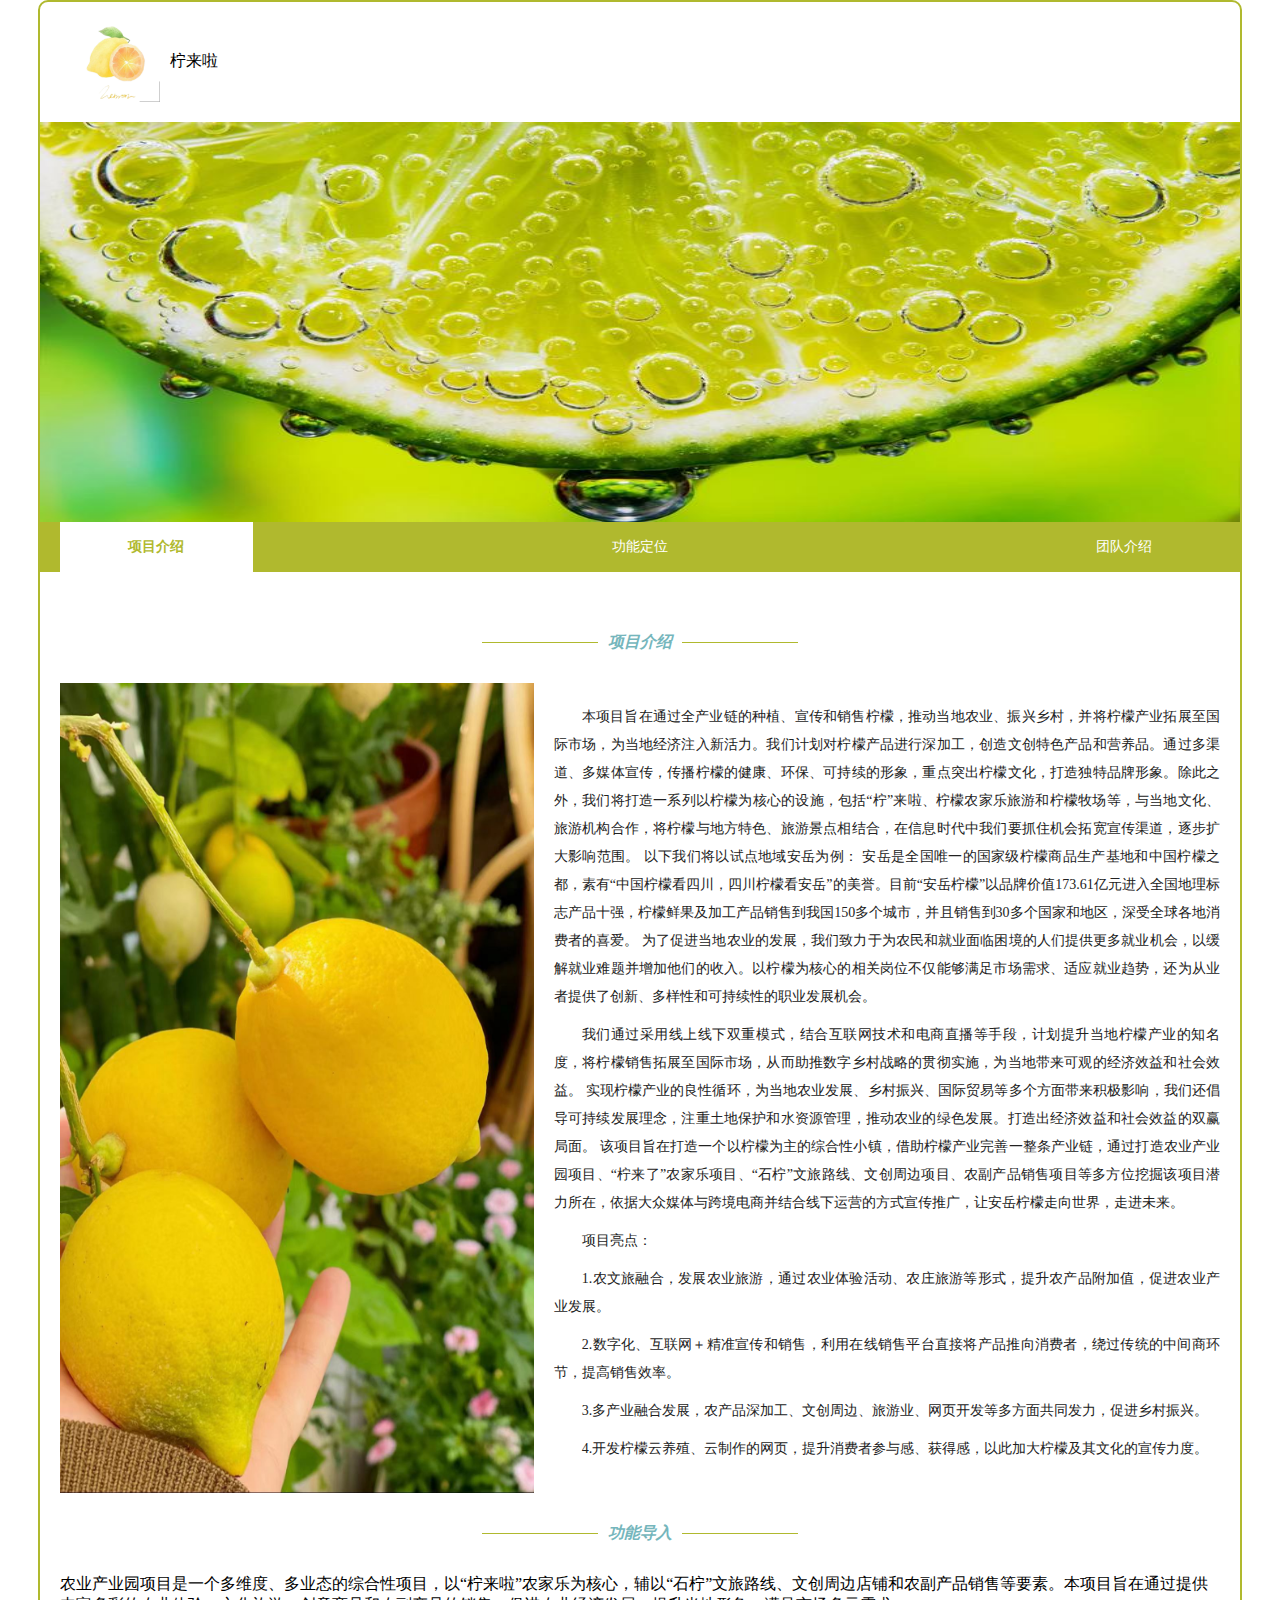
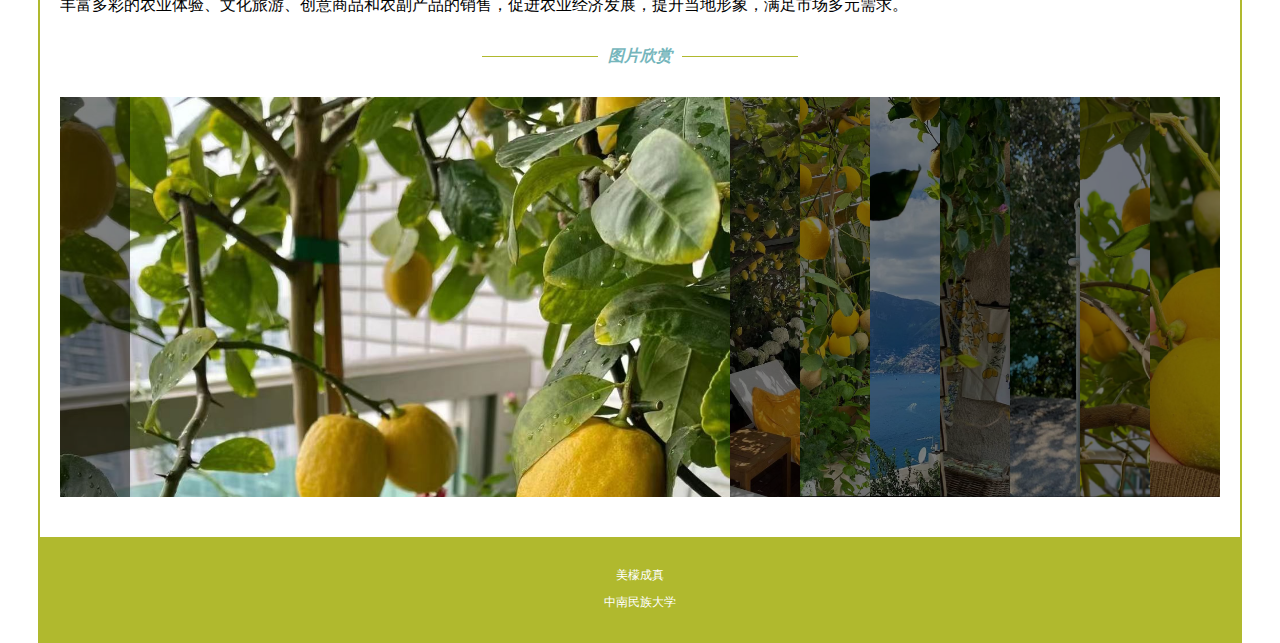
<file: index.html>
<!DOCTYPE html>
<html lang="en">

<head>
    <meta charset="UTF-8">
    <meta http-equiv="X-UA-Compatible" content="IE=edge">
    <meta name="viewport" content="width=device-width, initial-scale=1.0">
    <link rel="stylesheet" href="style.css">
    <script src="http://www.jq22.com/jquery/jquery-1.10.2.js"></script>
    <title>美檬成真</title>
</head>

<body class="aboutBody">
    <main>
        <div class="search-wrapper">
            <div class="logoBox">
                <img src="image\logo.png" alt="">
                <p class="logo"> 柠来啦</p>
            </div>
    
        </div>
        <div class="swipper">
            <ul class="imgList">
                <li class="imgList-item active"><img src="image\lemon9.jpg" alt=""></li>
            </ul>
        </div>
        <nav>
            <ul class="navMenu">
                
                <li class="current">
                    <a href="index.html">项目介绍</a>
                </li>
                <li>
                    <a href="3.html">功能定位</a>
                </li>
                <li>
                    <a href="4.html">团队介绍</a>
                </li>
            </ul>
        </nav>
        <div class="content">
            
            <div class="aboutBox">
                <div class="titleStyle">
                    <div class="titleBox">
                        <p class="line"></p>
                        <p>项目介绍</p>
                        <p class="line"></p>
                    </div>
                </div>
                <div class="flexLR flexLR3_7">
                    <div>
                        <img src="image\10.jpg" alt="">
                    </div>
                    <div>
                        <p>
                            本项目旨在通过全产业链的种植、宣传和销售柠檬，推动当地农业、振兴乡村，并将柠檬产业拓展至国际市场，为当地经济注入新活力。我们计划对柠檬产品进行深加工，创造文创特色产品和营养品。通过多渠道、多媒体宣传，传播柠檬的健康、环保、可持续的形象，重点突出柠檬文化，打造独特品牌形象。除此之外，我们将打造一系列以柠檬为核心的设施，包括“柠”来啦、柠檬农家乐旅游和柠檬牧场等，与当地文化、旅游机构合作，将柠檬与地方特色、旅游景点相结合，在信息时代中我们要抓住机会拓宽宣传渠道，逐步扩大影响范围。
以下我们将以试点地域安岳为例：
安岳是全国唯一的国家级柠檬商品生产基地和中国柠檬之都，素有“中国柠檬看四川，四川柠檬看安岳”的美誉。目前“安岳柠檬”以品牌价值173.61亿元进入全国地理标志产品十强，柠檬鲜果及加工产品销售到我国150多个城市，并且销售到30多个国家和地区，深受全球各地消费者的喜爱。
为了促进当地农业的发展，我们致力于为农民和就业面临困境的人们提供更多就业机会，以缓解就业难题并增加他们的收入。以柠檬为核心的相关岗位不仅能够满足市场需求、适应就业趋势，还为从业者提供了创新、多样性和可持续性的职业发展机会。


                        </p>
                        <p>
                            我们通过采用线上线下双重模式，结合互联网技术和电商直播等手段，计划提升当地柠檬产业的知名度，将柠檬销售拓展至国际市场，从而助推数字乡村战略的贯彻实施，为当地带来可观的经济效益和社会效益。
实现柠檬产业的良性循环，为当地农业发展、乡村振兴、国际贸易等多个方面带来积极影响，我们还倡导可持续发展理念，注重土地保护和水资源管理，推动农业的绿色发展。打造出经济效益和社会效益的双赢局面。
该项目旨在打造一个以柠檬为主的综合性小镇，借助柠檬产业完善一整条产业链，通过打造农业产业园项目、“柠来了”农家乐项目、“石柠”文旅路线、文创周边项目、农副产品销售项目等多方位挖掘该项目潜力所在，依据大众媒体与跨境电商并结合线下运营的方式宣传推广，让安岳柠檬走向世界，走进未来。
                        </p>
                        <p>
                            项目亮点：
                        </p>
                        <p>
                            1.农文旅融合，发展农业旅游，通过农业体验活动、农庄旅游等形式，提升农产品附加值，促进农业产业发展。
                        </p>
                        <p>
                            2.数字化、互联网＋精准宣传和销售，利用在线销售平台直接将产品推向消费者，绕过传统的中间商环节，提高销售效率。
                        </p>
                        <p>
                            3.多产业融合发展，农产品深加工、文创周边、旅游业、网页开发等多方面共同发力，促进乡村振兴。
                        </p>
                        <p>
                            4.开发柠檬云养殖、云制作的网页，提升消费者参与感、获得感，以此加大柠檬及其文化的宣传力度。
                        </p>
                    </div>
                </div>
                <div class="titleStyle">
                    <div class="titleBox">
                        <p class="line"></p>
                        <p>功能导入</p>
                        <p class="line"></p>
                    </div>
                </div>
                <table width="100%">
                    <p>农业产业园项目是一个多维度、多业态的综合性项目，以“柠来啦”农家乐为核心，辅以“石柠”文旅路线、文创周边店铺和农副产品销售等要素。本项目旨在通过提供丰富多彩的农业体验、文化旅游、创意商品和农副产品的销售，促进农业经济发展，提升当地形象，满足市场多元需求。</p>
                </table>
              
                <div class="infoBox">
                    <div class="titleStyle">
                        <div class="titleBox">
                            <p class="line"></p>
                            <p>图片欣赏</p>
                            <p class="line"></p>
                        </div>
                    </div>

                    <div class="xinxi_solution_main">
                        <div class="xinxi_solution_bg">
                            <div class="main_mobile">
                                <ul>
                                    <li class="one on">
                                        <div class="left"></div>
                                        <div class="left_top">
                                            
                                        </div>
                                     
                                    </li>
                                    <li class="one">
                                        <div class="left"></div>
                                        <div class="left_top">
                                           
                                        </div>
                                  
                                    </li>
                                    <li class="one">
                                        <div class="left"></div>
                                        <div class="left_top">
                                           
                                        </div>
                                       
                                    </li>
                                    <li class="one">
                                        <div class="left"></div>
                                        <div class="left_top">
                                        
                                        </div>
                                      
                                    </li>
                                    <li class="one">
                                        <div class="left"></div>
                                        <div class="left_top">
                                           
                                        </div>
                                    </li>
                                    <li class="one">
                                        <div class="left"></div>
                                        <div class="left_top">
                                           
                                        </div>
                                    </li>
                                    <li class="one">
                                        <div class="left"></div>
                                        <div class="left_top">
                                            
                                        </div>
                                    </li>
                                    <li class="one">
                                        <div class="left"></div>
                                        <div class="left_top">
                                           
                                        </div>
                                    </li>
                                </ul>
                            </div>
                        </div>
                    </div>
                </div>
            </div>
        </div>
        <footer>
            <p>美檬成真</p>
            <p>中南民族大学</p>
        </footer>
    </main>
</body>
<script type="text/javascript">
    $(function() {
        $('.xinxi_solution_main ul li:eq(0)').addClass('on');
        $('.xinxi_solution_main ul li:eq(1)').addClass('b2');
        $('.xinxi_solution_main ul li:eq(2)').addClass('b3');
        $('.xinxi_solution_main ul li:eq(3)').addClass('b4');
        $('.xinxi_solution_main ul li:eq(4)').addClass('b5');
        $('.xinxi_solution_main ul li:eq(5)').addClass('b6');
        $('.xinxi_solution_main ul li:eq(6)').addClass('b7');
        //解决方案效果
        $('.xinxi_solution_main ul li').each(function() {
            var left_h = $(this).find('.left_top').height();
            $(this).find('.left_top').css({
                'top': '50%',
                'margin-top': -left_h / 2
            });
    
            var dl_h = $(this).find('.right dl').height();
            $(this).find('.right dl').css({
                'margin-top': -dl_h / 2
            });
        });
        $('.xinxi_solution_main ul li').click(function() {
            $(this).addClass('on').siblings().removeClass('on');
        });
        $('.xinxi_solution_main_mobile ul li:first-child').addClass('on');
    });
    </script>
</html>
</file>
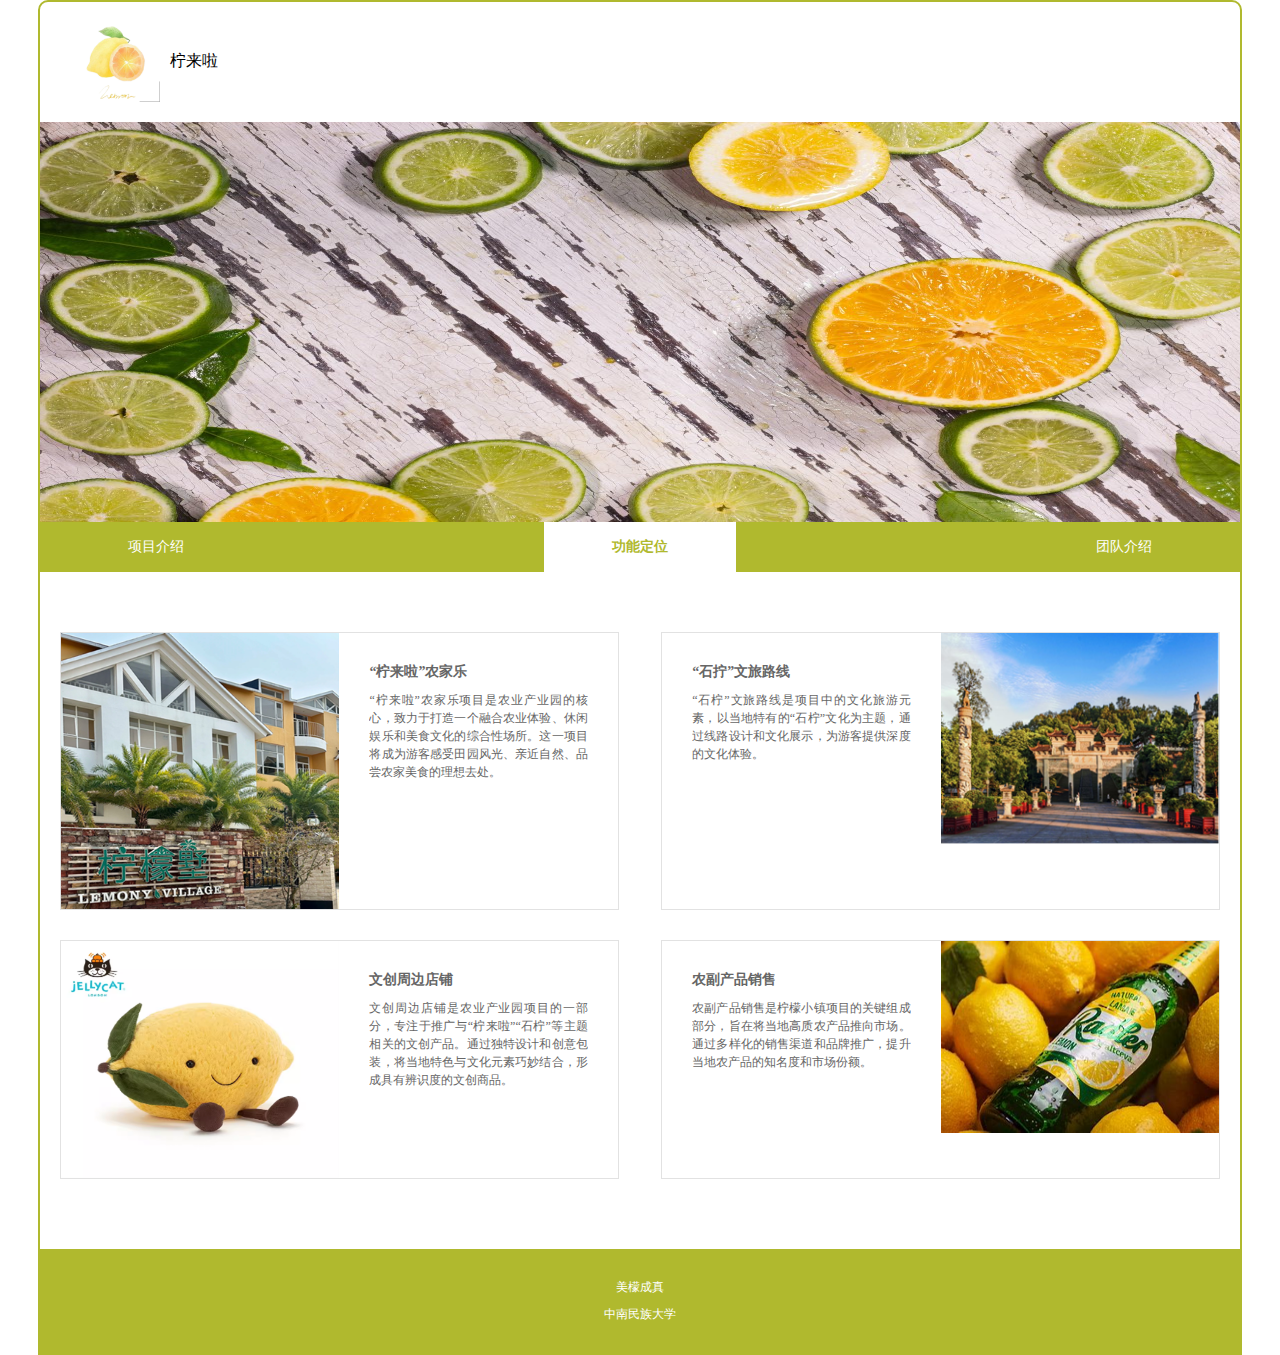
<file: 3.html>
<!DOCTYPE html>
<html lang="en">

<head>
    <meta charset="UTF-8">
    <meta name="viewport" content="width=device-width, initial-scale=1.0">
    <link rel="stylesheet" href="style.css">
    <title>美檬成真</title>
</head>

<body>
    <main>
        <div class="search-wrapper">
            <div class="logoBox">
                <img src="image\logo.png" alt="">
                <p class="logo">柠来啦</p>
            </div>
            
        </div>
        <div class="swipper">
            <ul class="imgList">
                <li class="imgList-item active"><img src="image\lemon4.jpg" alt=""></li>
            </ul>
        </div>
        <nav>
            <ul class="navMenu">
                
                <li>
                    <a href="index.html">项目介绍</a>
                </li>
                <li class="current">
                    <a href="3.html">功能定位</a>
                </li>
                <li>
                    <a href="4.html">团队介绍</a>
                </li>
            </ul>
        </nav>
        <div class="content">
            <div class="charactersBox">
                <div>
                    <a href="detail.html">
                        <div class="imgBox">
                            <img src="image\nll.png" alt="">
                        </div>
                          
                        <div class="texts">
                            <h6>“柠来啦”农家乐</h6>
                            <p class="info">
                                “柠来啦”农家乐项目是农业产业园的核心，致力于打造一个融合农业体验、休闲娱乐和美食文化的综合性场所。这一项目将成为游客感受田园风光、亲近自然、品尝农家美食的理想去处。
                            
                        </div>
                    </a>
                </div>

                <div>
                    <a href="detail2.html">
                        <div class="texts">
                            <h6>“石拧”文旅路线</h6>
                            <p class="info">
                                “石柠”文旅路线是项目中的文化旅游元素，以当地特有的“石柠”文化为主题，通过线路设计和文化展示，为游客提供深度的文化体验。
                        </div>
                        <div class="imgBox">
                            <img src="image\sn.png" alt="">
                        </div>
                        
                    </a>
                </div>

                <div>
                    <a href="detail3.html">
                        <div class="imgBox">
                            <img src="image\nfcp.png" alt="">
                        </div>
                        <div class="texts">
                            <h6>文创周边店铺</h6>
                            <p class="info">
                                文创周边店铺是农业产业园项目的一部分，专注于推广与“柠来啦”“石柠”等主题相关的文创产品。通过独特设计和创意包装，将当地特色与文化元素巧妙结合，形成具有辨识度的文创商品。
</p>
                            
                        </div>
                    </a>
                </div>

                <div>
                    <a href="detail4.html">
                   
                        <div class="texts">
                            <h6>农副产品销售</h6>
                            <p class="info">
                                农副产品销售是柠檬小镇项目的关键组成部分，旨在将当地高质农产品推向市场。通过多样化的销售渠道和品牌推广，提升当地农产品的知名度和市场份额。
                            </p>
                            
                        </div>
                        <div class="imgBox">
                            <img src="image\wc.png" alt="">
                        </div>
                    </a>
                </div>
            </div>
        </div>
        <footer>
            <p>美檬成真</p>
            <p>中南民族大学</p>
        </footer>
    </main>
    
</body>

</html>
</file>
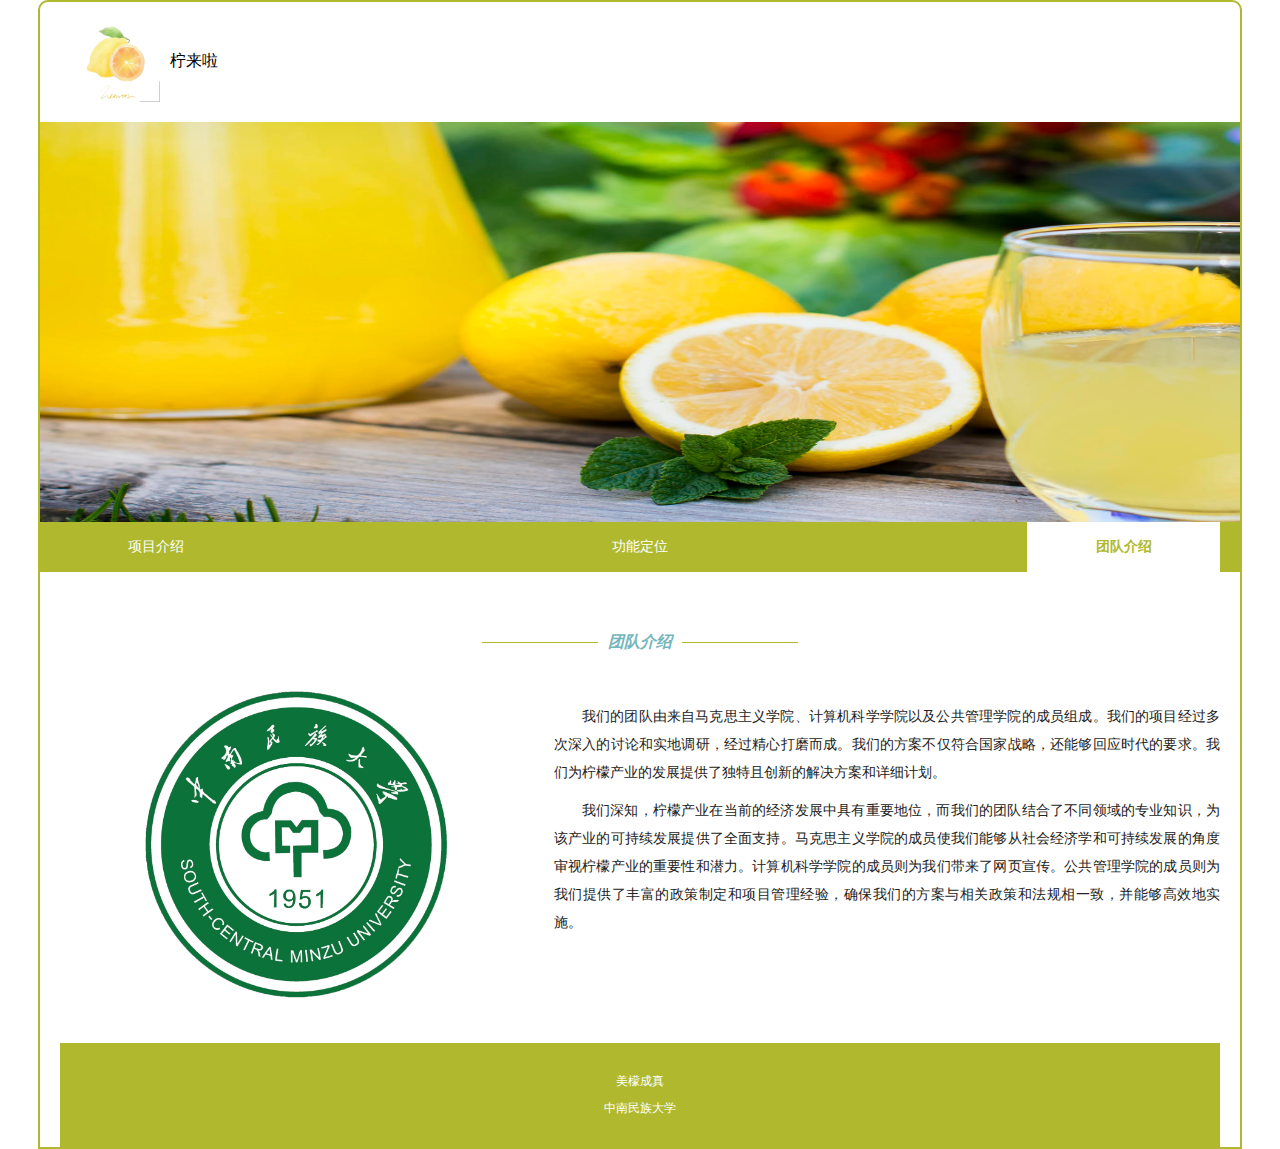
<file: 4.html>
<!DOCTYPE html>
<html lang="en">

<head>
    <meta charset="UTF-8">
    <meta name="viewport" content="width=device-width, initial-scale=1.0">
    <link rel="stylesheet" href="style.css">
    <link rel="stylesheet" href="http://at.alicdn.com/t/c/font_4103082_5s7lkdn70uy.css">
    <title>美檬成真</title>
</head>

<body>
 
    <main>
        <div class="search-wrapper">
            <div class="logoBox">
                <img src="image\logo.png" alt="">
                <p class="logo"> 柠来啦</p>
            </div>
            
        </div>
        <div class="swipper">
            <ul class="imgList">
                <li class="imgList-item active"><img src="image\lemon5.jpg" alt=""></li>
            </ul>
        </div>
        <nav>
            <ul class="navMenu">
                
                <li>
                    <a href="index.html">项目介绍</a>
                </li>
                <li>
                    <a href="3.html">功能定位</a>
                </li>
                <li class="current">
                    <a href="4.html">团队介绍</a>
                </li>
            </ul>
        </nav>
        <div class="content">
            
            <div class="aboutBox">
                <div class="titleStyle">
                    <div class="titleBox">
                        <p class="line"></p>
                        <p>团队介绍</p>
                        <p class="line"></p>
                    </div>
                </div>
                <div class="flexLR flexLR3_7">
                    <div>
                        <img src="image\xx.jpg" alt="">
                    </div>
                    <div>
                        <p>
                            我们的团队由来自马克思主义学院、计算机科学学院以及公共管理学院的成员组成。我们的项目经过多次深入的讨论和实地调研，经过精心打磨而成。我们的方案不仅符合国家战略，还能够回应时代的要求。我们为柠檬产业的发展提供了独特且创新的解决方案和详细计划。



                        </p>
                        <p>
                            我们深知，柠檬产业在当前的经济发展中具有重要地位，而我们的团队结合了不同领域的专业知识，为该产业的可持续发展提供了全面支持。马克思主义学院的成员使我们能够从社会经济学和可持续发展的角度审视柠檬产业的重要性和潜力。计算机科学学院的成员则为我们带来了网页宣传。公共管理学院的成员则为我们提供了丰富的政策制定和项目管理经验，确保我们的方案与相关政策和法规相一致，并能够高效地实施。
                        </p>
                    </div>
                </div>
        <footer>
            <p>美檬成真</p>
            <p>中南民族大学</p>
        </footer>
    </main>
    
</body>

</html>
</file>
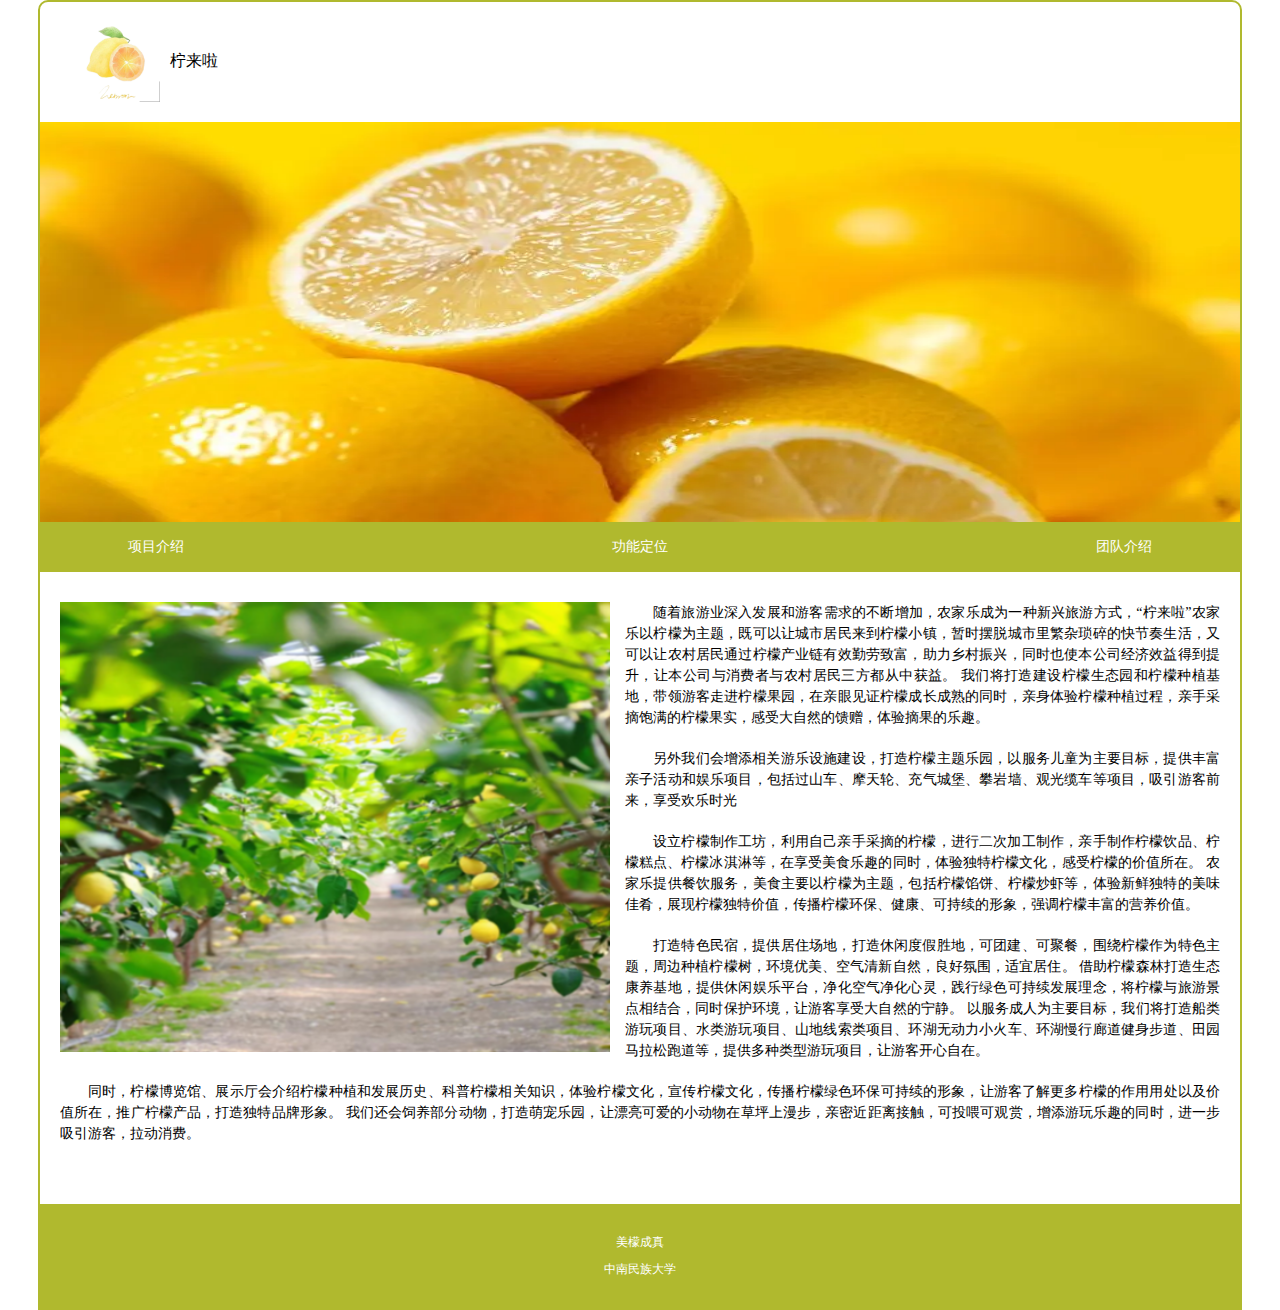
<file: detail.html>
<!DOCTYPE html>
<html lang="en">

<head>
    <meta charset="UTF-8">
    <meta name="viewport" content="width=device-width, initial-scale=1.0">
    <link rel="stylesheet" href="style.css">
    <link rel="stylesheet" href="http://at.alicdn.com/t/c/font_4103082_5s7lkdn70uy.css">
    <title>美檬成真</title>
</head>

<body>
 
    <main>
        <div class="search-wrapper">
            <div class="logoBox">
                <img src="image\logo.png" alt="">
                <p class="logo">柠来啦</p>
            </div>
        </div>
        <div class="swipper">
            <ul class="imgList">
                <li class="imgList-item active"><img src="image\lemon6.webp" alt=""></li>
            </ul>
        </div>
        <nav>
            <ul class="navMenu">
               
                <li>
                    <a href="index.html">项目介绍</a>
                </li>
                <li>
                    <a href="3.html">功能定位</a>
                </li>
                <li>
                    <a href="4.html">团队介绍</a>
                </li>
                
            </ul>
        </nav>
        <div class="content">
            <div class="deatilBox">
                <img src="image\dnll.png" alt="">
                <p>
                    随着旅游业深入发展和游客需求的不断增加，农家乐成为一种新兴旅游方式，“柠来啦”农家乐以柠檬为主题，既可以让城市居民来到柠檬小镇，暂时摆脱城市里繁杂琐碎的快节奏生活，又可以让农村居民通过柠檬产业链有效勤劳致富，助力乡村振兴，同时也使本公司经济效益得到提升，让本公司与消费者与农村居民三方都从中获益。
                    我们将打造建设柠檬生态园和柠檬种植基地，带领游客走进柠檬果园，在亲眼见证柠檬成长成熟的同时，亲身体验柠檬种植过程，亲手采摘饱满的柠檬果实，感受大自然的馈赠，体验摘果的乐趣。
                    
                    
                </p>
                <p>另外我们会增添相关游乐设施建设，打造柠檬主题乐园，以服务儿童为主要目标，提供丰富亲子活动和娱乐项目，包括过山车、摩天轮、充气城堡、攀岩墙、观光缆车等项目，吸引游客前来，享受欢乐时光
                    </p>
                <p>设立柠檬制作工坊，利用自己亲手采摘的柠檬，进行二次加工制作，亲手制作柠檬饮品、柠檬糕点、柠檬冰淇淋等，在享受美食乐趣的同时，体验独特柠檬文化，感受柠檬的价值所在。
                    农家乐提供餐饮服务，美食主要以柠檬为主题，包括柠檬馅饼、柠檬炒虾等，体验新鲜独特的美味佳肴，展现柠檬独特价值，传播柠檬环保、健康、可持续的形象，强调柠檬丰富的营养价值。
                <p>打造特色民宿，提供居住场地，打造休闲度假胜地，可团建、可聚餐，围绕柠檬作为特色主题，周边种植柠檬树，环境优美、空气清新自然，良好氛围，适宜居住。
                    借助柠檬森林打造生态康养基地，提供休闲娱乐平台，净化空气净化心灵，践行绿色可持续发展理念，将柠檬与旅游景点相结合，同时保护环境，让游客享受大自然的宁静。
                    以服务成人为主要目标，我们将打造船类游玩项目、水类游玩项目、山地线索类项目、环湖无动力小火车、环湖慢行廊道健身步道、田园马拉松跑道等，提供多种类型游玩项目，让游客开心自在。
                    </p>
                <p>同时，柠檬博览馆、展示厅会介绍柠檬种植和发展历史、科普柠檬相关知识，体验柠檬文化，宣传柠檬文化，传播柠檬绿色环保可持续的形象，让游客了解更多柠檬的作用用处以及价值所在，推广柠檬产品，打造独特品牌形象。
                    我们还会饲养部分动物，打造萌宠乐园，让漂亮可爱的小动物在草坪上漫步，亲密近距离接触，可投喂可观赏，增添游玩乐趣的同时，进一步吸引游客，拉动消费。
                    
               
            </div>
        </div>
        <footer>
            <p>美檬成真</p>
            <p>中南民族大学</p>
        </footer>
    </main>
    
</body>

</html>
</file>
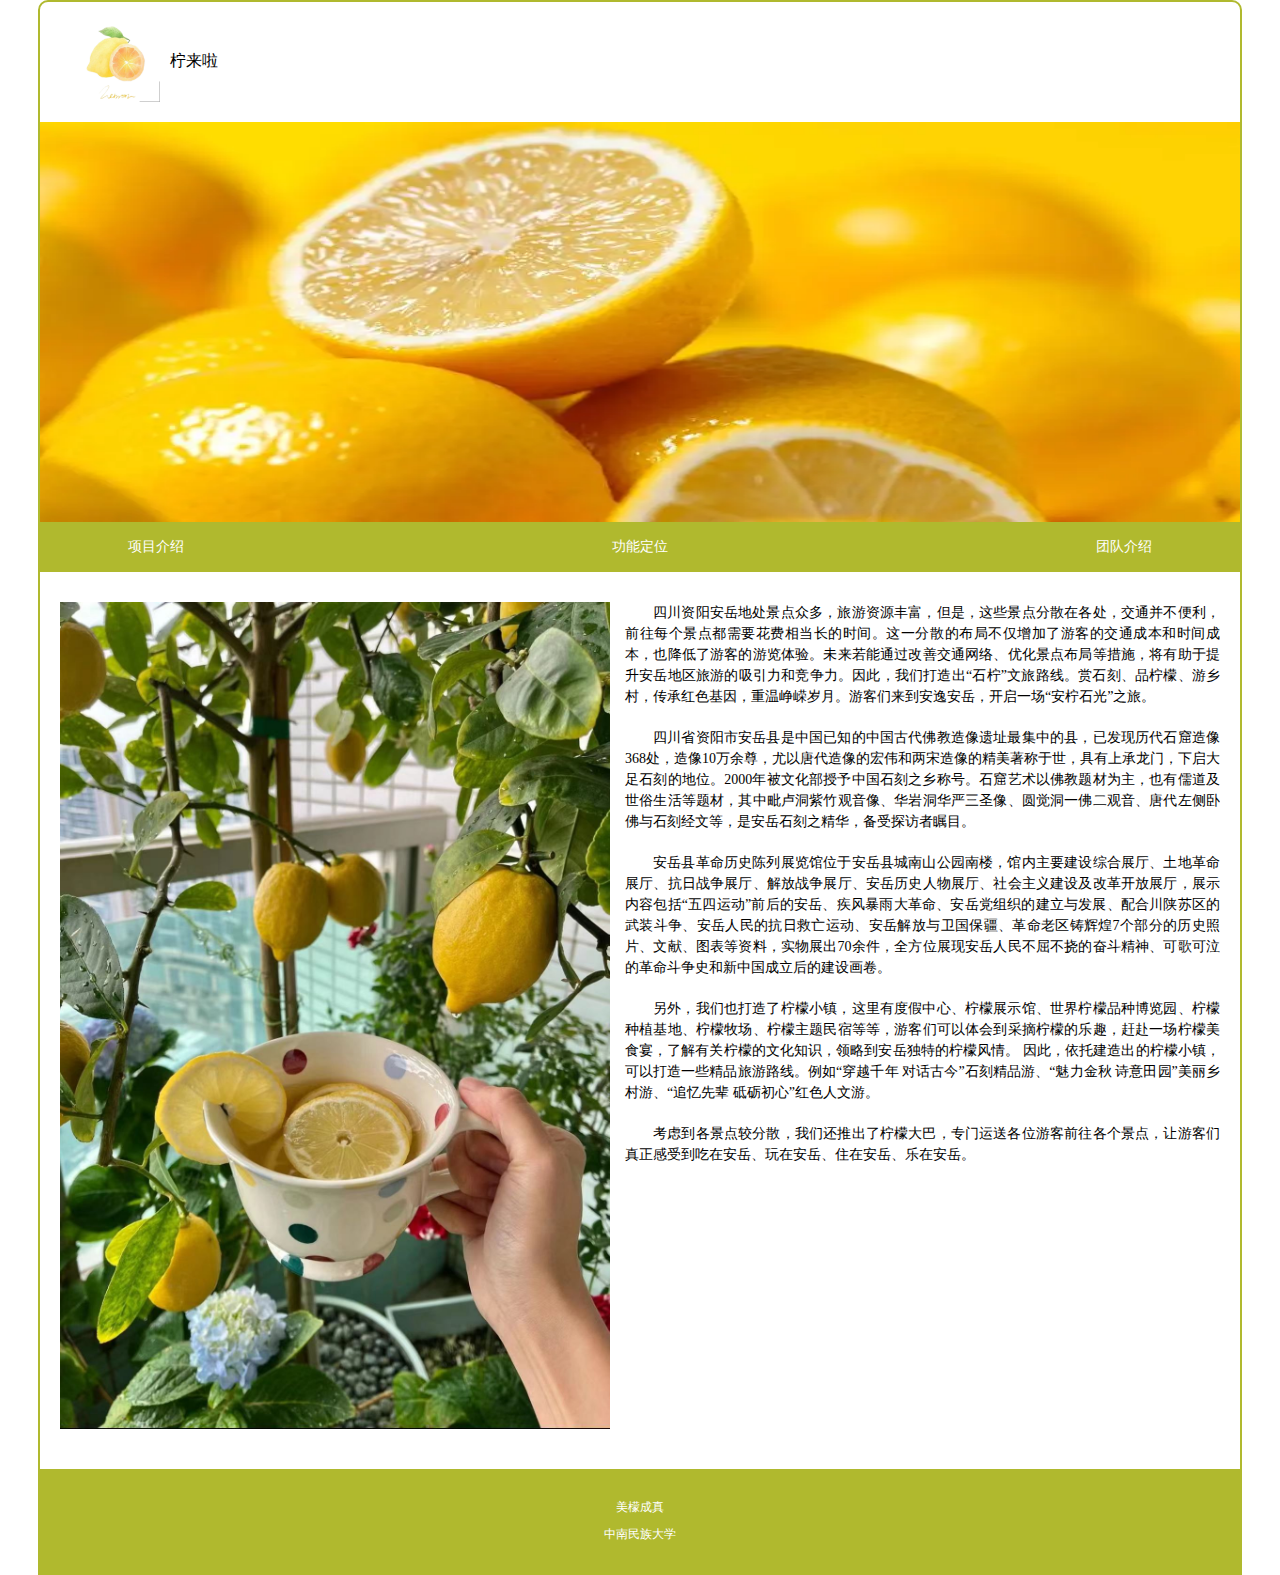
<file: detail2.html>
<!DOCTYPE html>
<html lang="en">

<head>
    <meta charset="UTF-8">
    <meta name="viewport" content="width=device-width, initial-scale=1.0">
    <link rel="stylesheet" href="style.css">
    <link rel="stylesheet" href="http://at.alicdn.com/t/c/font_4103082_5s7lkdn70uy.css">
    <title>美檬成真</title>
</head>

<body>

    <main>
        <div class="search-wrapper">
            <div class="logoBox">
                <img src="image\logo.png" alt="">
                <p class="logo"> 柠来啦</p>
            </div>
            
        </div>
        <div class="swipper">
            <ul class="imgList">
                <li class="imgList-item active"><img src="image\lemon6.webp" alt=""></li>
            </ul>
        </div>
        <nav>
            <ul class="navMenu">
                
                <li>
                    <a href="index.html">项目介绍</a>
                </li>
                <li>
                    <a href="3.html">功能定位</a>
                </li>
                <li>
                    <a href="4.html">团队介绍</a>
                </li>
        
            </ul>
        </nav>
        <div class="content">
            <div class="deatilBox">
                <img src="image\9.jpg" alt="">
                <p>四川资阳安岳地处景点众多，旅游资源丰富，但是，这些景点分散在各处，交通并不便利，前往每个景点都需要花费相当长的时间。这一分散的布局不仅增加了游客的交通成本和时间成本，也降低了游客的游览体验。未来若能通过改善交通网络、优化景点布局等措施，将有助于提升安岳地区旅游的吸引力和竞争力。因此，我们打造出“石柠”文旅路线。赏石刻、品柠檬、游乡村，传承红色基因，重温峥嵘岁月。游客们来到安逸安岳，开启一场“安柠石光”之旅。

                </p>
                <p>四川省资阳市安岳县是中国已知的中国古代佛教造像遗址最集中的县，已发现历代石窟造像368处，造像10万余尊，尤以唐代造像的宏伟和两宋造像的精美著称于世，具有上承龙门，下启大足石刻的地位。2000年被文化部授予中国石刻之乡称号。石窟艺术以佛教题材为主，也有儒道及世俗生活等题材，其中毗卢洞紫竹观音像、华岩洞华严三圣像、圆觉洞一佛二观音、唐代左侧卧佛与石刻经文等，是安岳石刻之精华，备受探访者瞩目。

                </p>
                <p>安岳县革命历史陈列展览馆位于安岳县城南山公园南楼，馆内主要建设综合展厅、土地革命展厅、抗日战争展厅、解放战争展厅、安岳历史人物展厅、社会主义建设及改革开放展厅，展示内容包括“五四运动”前后的安岳、疾风暴雨大革命、安岳党组织的建立与发展、配合川陕苏区的武装斗争、安岳人民的抗日救亡运动、安岳解放与卫国保疆、革命老区铸辉煌7个部分的历史照片、文献、图表等资料，实物展出70余件，全方位展现安岳人民不屈不挠的奋斗精神、可歌可泣的革命斗争史和新中国成立后的建设画卷。

                </p>
                <p> 另外，我们也打造了柠檬小镇，这里有度假中心、柠檬展示馆、世界柠檬品种博览园、柠檬种植基地、柠檬牧场、柠檬主题民宿等等，游客们可以体会到采摘柠檬的乐趣，赶赴一场柠檬美食宴，了解有关柠檬的文化知识，领略到安岳独特的柠檬风情。
                    因此，依托建造出的柠檬小镇，可以打造一些精品旅游路线。例如“穿越千年 对话古今”石刻精品游、“魅力金秋 诗意田园”美丽乡村游、“追忆先辈 砥砺初心”红色人文游。
                    

                </p>
                <p> 考虑到各景点较分散，我们还推出了柠檬大巴，专门运送各位游客前往各个景点，让游客们真正感受到吃在安岳、玩在安岳、住在安岳、乐在安岳。
                </p>
            </div>
        </div>
        <footer>
            <p>美檬成真</p>
            <p>中南民族大学</p>
        </footer>
    </main>

</body>

</html>
</file>
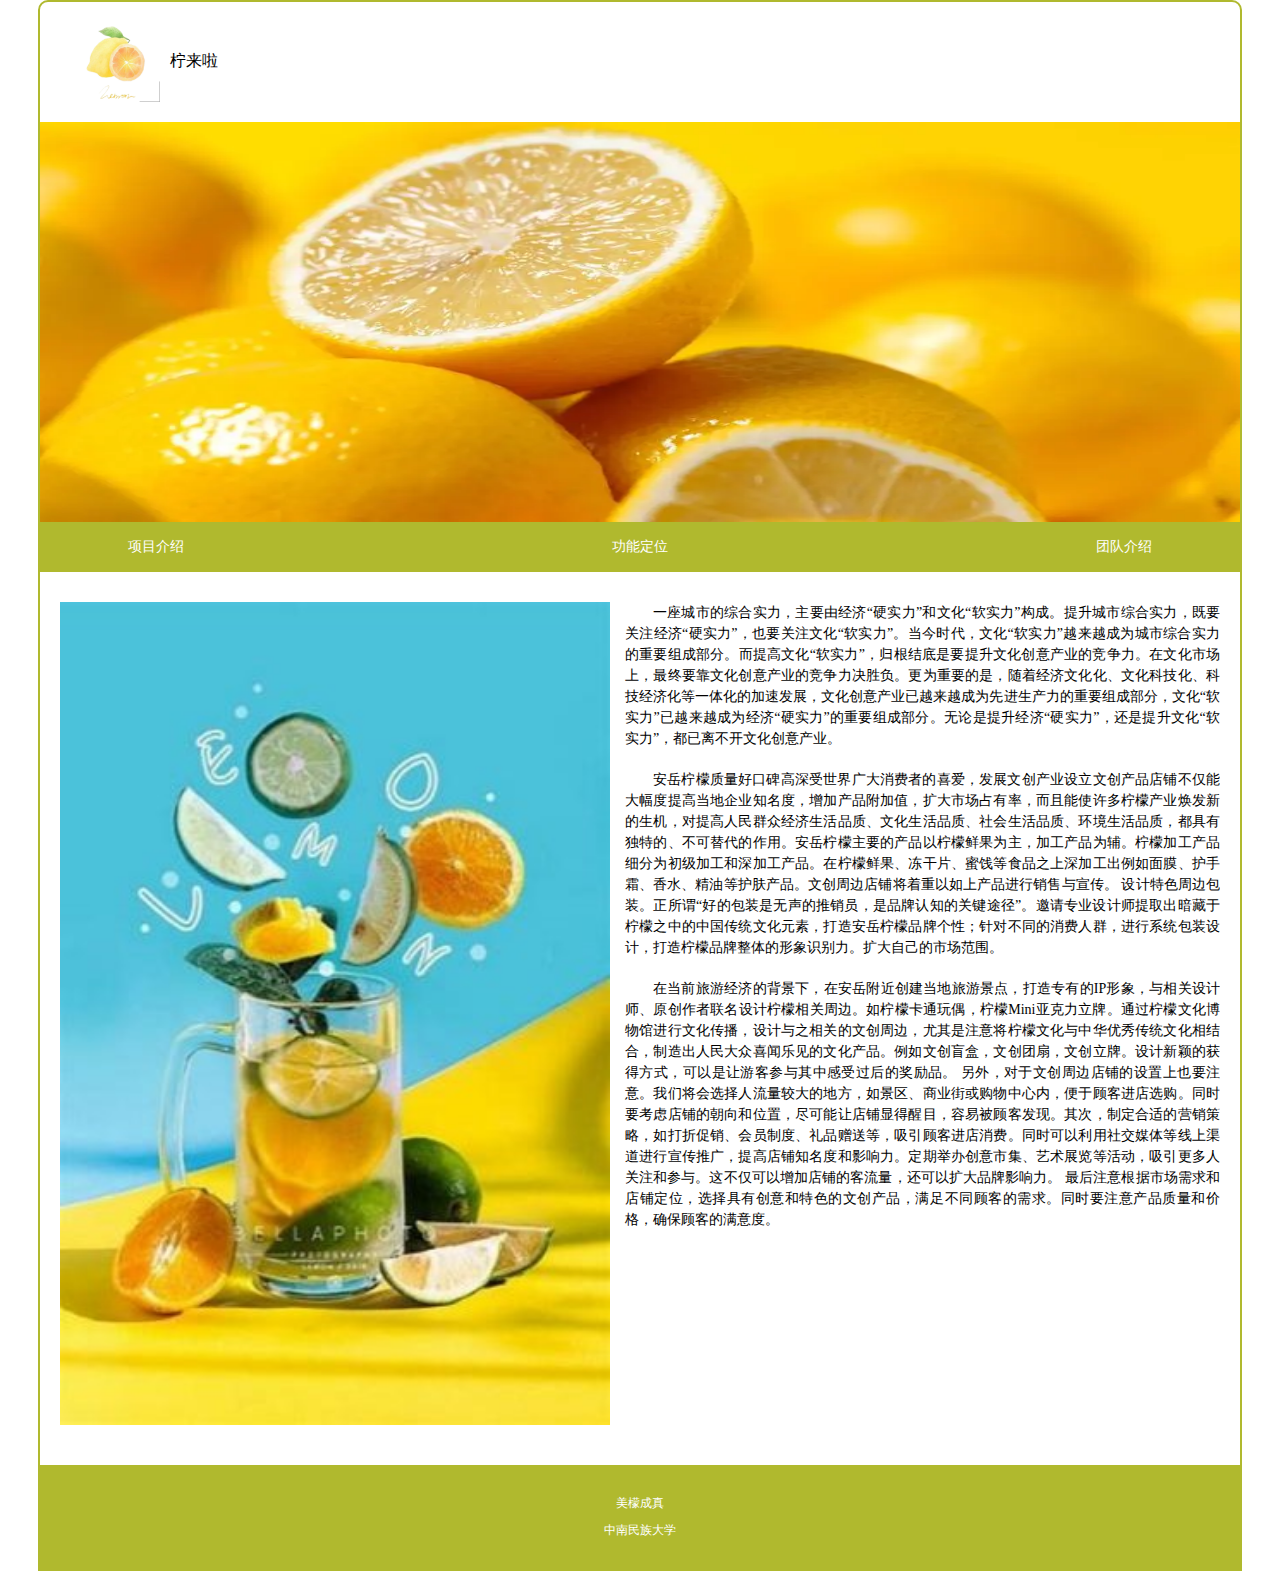
<file: detail3.html>
<!DOCTYPE html>
<html lang="en">

<head>
    <meta charset="UTF-8">
    <meta name="viewport" content="width=device-width, initial-scale=1.0">
    <link rel="stylesheet" href="style.css">
    <link rel="stylesheet" href="http://at.alicdn.com/t/c/font_4103082_5s7lkdn70uy.css">
    <title>美檬成真</title>
</head>

<body>

    <main>
        <div class="search-wrapper">
            <div class="logoBox">
                <img src="image\logo.png" alt="">
                <p class="logo">柠来啦</p>
            </div>
            
        </div>
        <div class="swipper">
            <ul class="imgList">
                <li class="imgList-item active"><img src="image\lemon6.webp" alt=""></li>
            </ul>
        </div>
        <nav>
            <ul class="navMenu">
               
                <li>
                    <a href="index.html">项目介绍</a>
                </li>
                <li>
                    <a href="3.html">功能定位</a>
                </li>
                <li>
                    <a href="4.html">团队介绍</a>
                </li>
                
            </ul>
        </nav>
        <div class="content">
            <div class="deatilBox">
                <img src="image\dwc.jpg" alt="">
                <p>
                    一座城市的综合实力，主要由经济“硬实力”和文化“软实力”构成。提升城市综合实力，既要关注经济“硬实力”，也要关注文化“软实力”。当今时代，文化“软实力”越来越成为城市综合实力的重要组成部分。而提高文化“软实力”，归根结底是要提升文化创意产业的竞争力。在文化市场上，最终要靠文化创意产业的竞争力决胜负。更为重要的是，随着经济文化化、文化科技化、科技经济化等一体化的加速发展，文化创意产业已越来越成为先进生产力的重要组成部分，文化“软实力”已越来越成为经济“硬实力”的重要组成部分。无论是提升经济“硬实力”，还是提升文化“软实力”，都已离不开文化创意产业。
                </p>
                <p>安岳柠檬质量好口碑高深受世界广大消费者的喜爱，发展文创产业设立文创产品店铺不仅能大幅度提高当地企业知名度，增加产品附加值，扩大市场占有率，而且能使许多柠檬产业焕发新的生机，对提高人民群众经济生活品质、文化生活品质、社会生活品质、环境生活品质，都具有独特的、不可替代的作用。安岳柠檬主要的产品以柠檬鲜果为主，加工产品为辅。柠檬加工产品细分为初级加工和深加工产品。在柠檬鲜果、冻干片、蜜饯等食品之上深加工出例如面膜、护手霜、香水、精油等护肤产品。文创周边店铺将着重以如上产品进行销售与宣传。
                    设计特色周边包装。正所谓“好的包装是无声的推销员，是品牌认知的关键途径”。邀请专业设计师提取出暗藏于柠檬之中的中国传统文化元素，打造安岳柠檬品牌个性；针对不同的消费人群，进行系统包装设计，打造柠檬品牌整体的形象识别力。扩大自己的市场范围。
                    
                </p>
                <p>在当前旅游经济的背景下，在安岳附近创建当地旅游景点，打造专有的IP形象，与相关设计师、原创作者联名设计柠檬相关周边。如柠檬卡通玩偶，柠檬Mini亚克力立牌。通过柠檬文化博物馆进行文化传播，设计与之相关的文创周边，尤其是注意将柠檬文化与中华优秀传统文化相结合，制造出人民大众喜闻乐见的文化产品。例如文创盲盒，文创团扇，文创立牌。设计新颖的获得方式，可以是让游客参与其中感受过后的奖励品。
                    另外，对于文创周边店铺的设置上也要注意。我们将会选择人流量较大的地方，如景区、商业街或购物中心内，便于顾客进店选购。同时要考虑店铺的朝向和位置，尽可能让店铺显得醒目，容易被顾客发现。其次，制定合适的营销策略，如打折促销、会员制度、礼品赠送等，吸引顾客进店消费。同时可以利用社交媒体等线上渠道进行宣传推广，提高店铺知名度和影响力。定期举办创意市集、艺术展览等活动，吸引更多人关注和参与。这不仅可以增加店铺的客流量，还可以扩大品牌影响力。
                    最后注意根据市场需求和店铺定位，选择具有创意和特色的文创产品，满足不同顾客的需求。同时要注意产品质量和价格，确保顾客的满意度。
                    
            </div>
        </div>
        <footer>
            <p>美檬成真</p>
            <p>中南民族大学</p>
        </footer>
    </main>

</body>

</html>
</file>
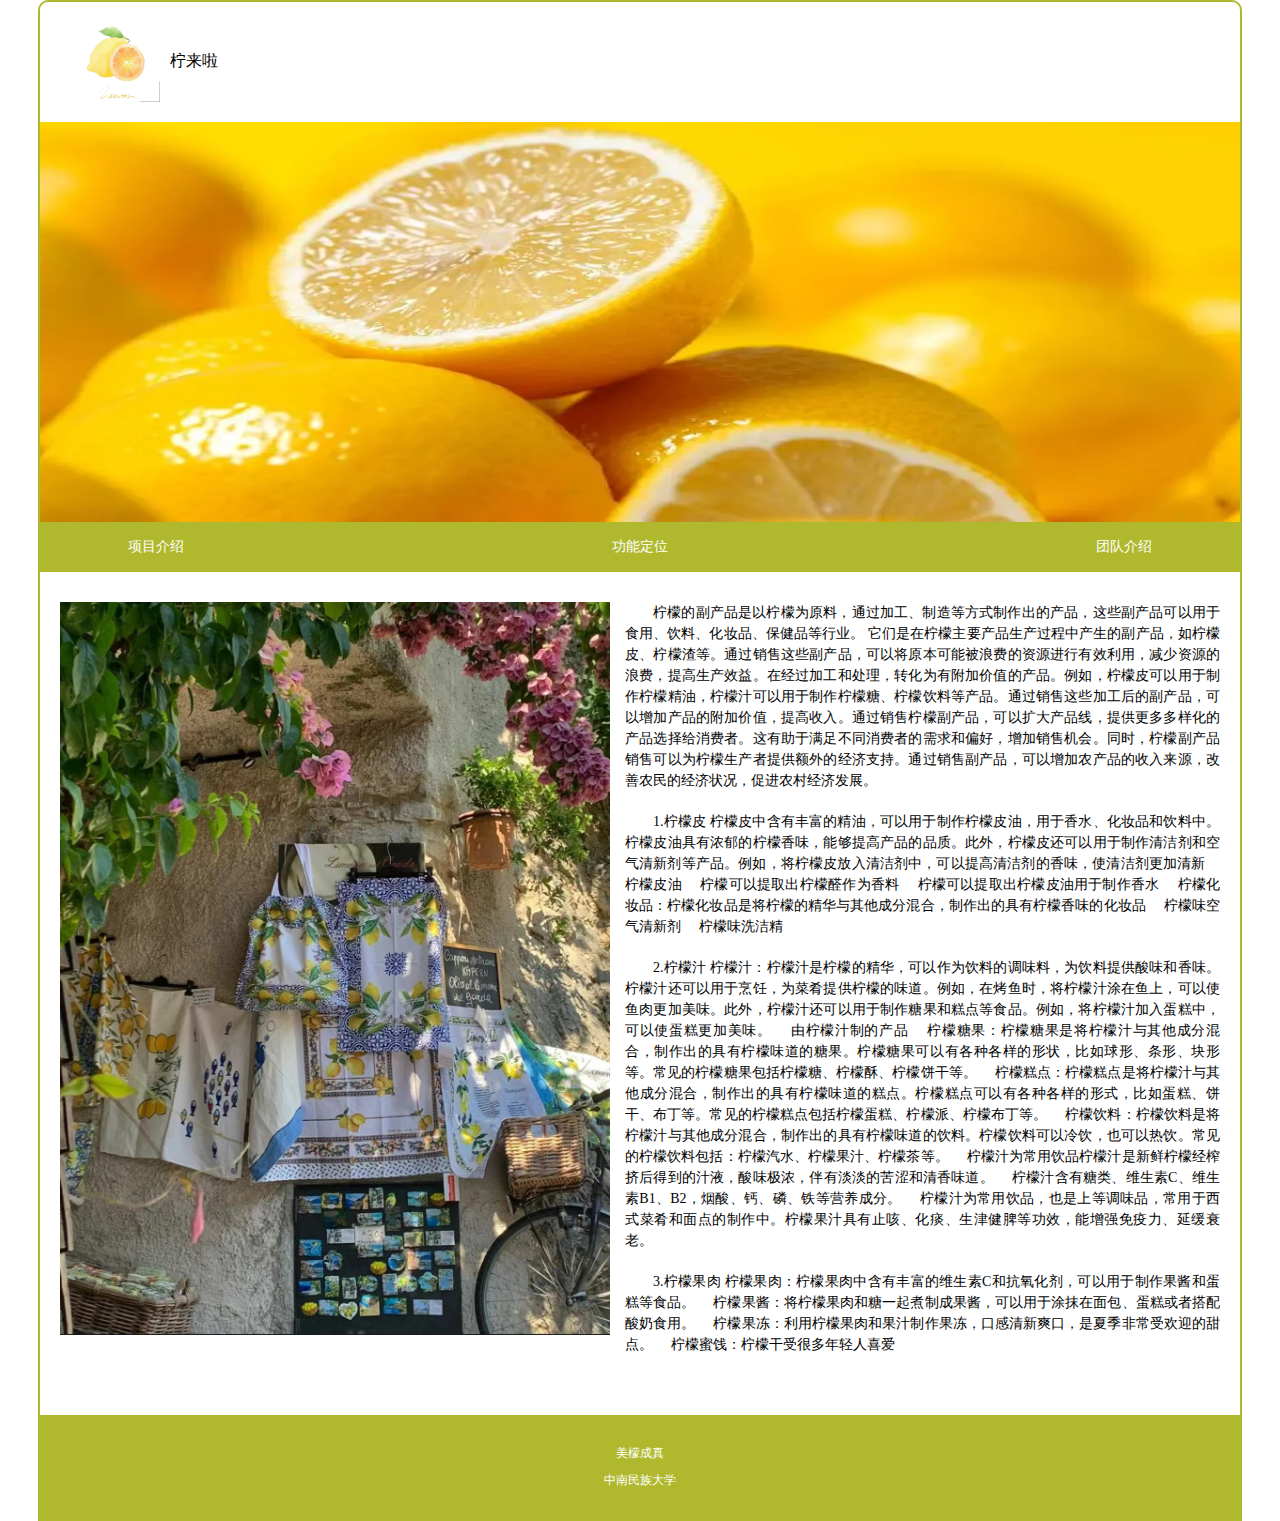
<file: detail4.html>
<!DOCTYPE html>
<html lang="en">

<head>
    <meta charset="UTF-8">
    <meta name="viewport" content="width=device-width, initial-scale=1.0">
    <link rel="stylesheet" href="style.css">
    <link rel="stylesheet" href="http://at.alicdn.com/t/c/font_4103082_5s7lkdn70uy.css">
    <title>美檬成真</title>
</head>

<body>
 
    <main>
        <div class="search-wrapper">
            <div class="logoBox">
                <img src="image\logo.png" alt="">
                <p class="logo"> 柠来啦</p>
            </div>
            
        </div>
        <div class="swipper">
            <ul class="imgList">
                <li class="imgList-item active"><img src="image\lemon6.webp" alt=""></li>
            </ul>
        </div>
        <nav>
            <ul class="navMenu">
                
                <li>
                    <a href="index.html">项目介绍</a>
                </li>
                <li>
                    <a href="3.html">功能定位</a>
                </li>
                <li>
                    <a href="4.html">团队介绍</a>
                </li>
                
            </ul>
        </nav>
        <div class="content">
            <div class="deatilBox">
                <img src="image\6.jpg" alt="">
                <p>
                    柠檬的副产品是以柠檬为原料，通过加工、制造等方式制作出的产品，这些副产品可以用于食用、饮料、化妆品、保健品等行业。
它们是在柠檬主要产品生产过程中产生的副产品，如柠檬皮、柠檬渣等。通过销售这些副产品，可以将原本可能被浪费的资源进行有效利用，减少资源的浪费，提高生产效益。在经过加工和处理，转化为有附加价值的产品。例如，柠檬皮可以用于制作柠檬精油，柠檬汁可以用于制作柠檬糖、柠檬饮料等产品。通过销售这些加工后的副产品，可以增加产品的附加价值，提高收入。通过销售柠檬副产品，可以扩大产品线，提供更多多样化的产品选择给消费者。这有助于满足不同消费者的需求和偏好，增加销售机会。同时，柠檬副产品销售可以为柠檬生产者提供额外的经济支持。通过销售副产品，可以增加农产品的收入来源，改善农民的经济状况，促进农村经济发展。

                    
                </p>
                <p>1.柠檬皮
                    柠檬皮中含有丰富的精油，可以用于制作柠檬皮油，用于香水、化妆品和饮料中。柠檬皮油具有浓郁的柠檬香味，能够提高产品的品质。此外，柠檬皮还可以用于制作清洁剂和空气清新剂等产品。例如，将柠檬皮放入清洁剂中，可以提高清洁剂的香味，使清洁剂更加清新
                    	柠檬皮油
                    	柠檬可以提取出柠檬醛作为香料
                    	柠檬可以提取出柠檬皮油用于制作香水
                    	柠檬化妆品：柠檬化妆品是将柠檬的精华与其他成分混合，制作出的具有柠檬香味的化妆品
                    	柠檬味空气清新剂
                    	柠檬味洗洁精
                    
                  
                    </p>
                <p>2.柠檬汁
                    柠檬汁：柠檬汁是柠檬的精华，可以作为饮料的调味料，为饮料提供酸味和香味。柠檬汁还可以用于烹饪，为菜肴提供柠檬的味道。例如，在烤鱼时，将柠檬汁涂在鱼上，可以使鱼肉更加美味。此外，柠檬汁还可以用于制作糖果和糕点等食品。例如，将柠檬汁加入蛋糕中，可以使蛋糕更加美味。
                    	由柠檬汁制的产品
                    	柠檬糖果：柠檬糖果是将柠檬汁与其他成分混合，制作出的具有柠檬味道的糖果。柠檬糖果可以有各种各样的形状，比如球形、条形、块形等。常见的柠檬糖果包括柠檬糖、柠檬酥、柠檬饼干等。
                    	柠檬糕点：柠檬糕点是将柠檬汁与其他成分混合，制作出的具有柠檬味道的糕点。柠檬糕点可以有各种各样的形式，比如蛋糕、饼干、布丁等。常见的柠檬糕点包括柠檬蛋糕、柠檬派、柠檬布丁等。
                    	柠檬饮料：柠檬饮料是将柠檬汁与其他成分混合，制作出的具有柠檬味道的饮料。柠檬饮料可以冷饮，也可以热饮。常见的柠檬饮料包括：柠檬汽水、柠檬果汁、柠檬茶等。
                    	柠檬汁为常用饮品柠檬汁是新鲜柠檬经榨挤后得到的汁液，酸味极浓，伴有淡淡的苦涩和清香味道。
                    	柠檬汁含有糖类、维生素C、维生素B1、B2，烟酸、钙、磷、铁等营养成分。
                    	柠檬汁为常用饮品，也是上等调味品，常用于西式菜肴和面点的制作中。柠檬果汁具有止咳、化痰、生津健脾等功效，能增强免疫力、延缓衰老。
                    
                
                <p>3.柠檬果肉
                    柠檬果肉：柠檬果肉中含有丰富的维生素C和抗氧化剂，可以用于制作果酱和蛋糕等食品。
                    	柠檬果酱：将柠檬果肉和糖一起煮制成果酱，可以用于涂抹在面包、蛋糕或者搭配酸奶食用。
                    	柠檬果冻：利用柠檬果肉和果汁制作果冻，口感清新爽口，是夏季非常受欢迎的甜点。
                    	柠檬蜜饯：柠檬干受很多年轻人喜爱
                    </p>
              
               
            </div>
        </div>
        <footer>
            <p>美檬成真</p>
            <p>中南民族大学</p>
        </footer>
    </main>
    
</body>

</html>
</file>
<file: style.css>
* {
    margin: 0;
    padding: 0;
}

ul,
li {
    list-style: none;
}

a {
    text-decoration: none;

}

.search-wrapper{
    display: flex;
    justify-content: space-between;
    align-items: center;
    padding: 20px;
    box-sizing: border-box;
}
.logoBox{
    display: flex;
    align-items: center;
}
.logoBox img{
    width: 100px;
    margin-right: 10px;
}
nav {
    height: 50px;
    line-height: 50px;
    background: #b0b92e;
    font-size: 14px;
}

.navMenu {
    padding: 0 20px;
    box-sizing: border-box;
    margin: 0 auto;
    display: flex;
    justify-content: space-between;

}

.navMenu>li {
    position: relative;
    width: 16.6%;
    text-align: center;

}

.navMenu>li>a {
    display: block;
    height: 100%;
    width: 100%;
    color: #fff;
}

.navMenu>li:hover>a,
.navMenu>li.current>a {
    color: #b0b92e;
    font-weight: bold;
    background-color: #fff;
}


.navRight>a {
    margin-left: 10px;
    color: #879113;

}


.swipper {
    height: 400px;
    position: relative;
    cursor: pointer;
}

.imgList {
    height: 400px;
    padding: 0;
    list-style: none;
    position: relative;
}

.imgList-item {
    position: absolute;
   
    width: 100%;
    height: 100%;
    opacity: 0;
 
    transition: all .8s;
    background: #f4f4f4;
}




.imgList-item img {
    width: 100%;
    height: 100%;
}


.swipper .btn {
    width: 50px;
    height: 100px;
    position: absolute;
    top: 50%;
    transform: translateY(-50%);
    z-index: 100;
    cursor: pointer;
    font-size: 26px;
    color: #CCCCCC;
    background: none;
    border: 0;
    display: none;
}

.swipper:hover .btn {
    display: block;
    background: rgba(0, 0, 0, .3);
    border: 0;
    outline: none;
    
}

#goPre {
    left: 0;
}

#goNext {
    right: 0;
}

.active {
 
    opacity: 1;
    z-index: 10;
}


.pointList {
    padding: 0;
    list-style: none;
    position: absolute;
    bottom: 15px;
    right: 10px;
    z-index: 10;
}

.point {
    width: 10px;
    height: 10px;
    background: rgba(0, 0, 0, .4);
    border: 2px solid rgba(255, 255, 255, .8);
    border-radius: 50%;
    float: left;
    margin-left: 10px;
    cursor: pointer;
}

.point.active {
    
    background: rgba(255, 255, 255, .8);
    border: 2px solid #b0b92e;
}


.banner {
    width: 100%;
    height: 400px;
    overflow: hidden;
}

.banner img {
    width: 100%;
    max-width: 100%;
    height: 100%;
}






main {
    width: 1200px;
    margin: 0 auto;
    border: 2px solid #b0b92e;
    background-color: #fff;
    border-top-left-radius: 10px;
    border-top-right-radius: 10px;

}

.content {
    width: 1200px;
    margin: 0 auto;
    background: #fff;
    padding: 30px 20px 0;
    box-sizing: border-box;
}



h1.titles {
    border-left: 5px solid #75b6bc;
    padding-left: 10px;
    box-sizing: border-box;
    font-size: 16px;
    font-weight: bold;
    color: #666;
    margin: 20px 0;

}

.titleStyle {
    margin: 30px 0;
}

.titleStyle .titleBox {
    width: 50%;
    margin: 0 auto;
    display: flex;
    align-items: center;
    justify-content: center;
    font-weight: bold;
    color: #75b6bc;
    font-style: italic;
}

.titleStyle .titleBox p.line {
    border-top: 1px solid #b0b92e;
    margin: 0 10px;
    width: 20%;
}

.flexLCR {
    display: flex;
    justify-content: space-between;
    text-align: center;
    margin-bottom: 40px;
}

.flexLCR>div {
    width: 31%;
    border-radius: 10px;
    box-shadow: 0 2px 10px #e2e2e2;
    padding: 20px 15px;
    box-sizing: border-box;
    background-color: #fff;
}

.flexLCR>div i {
    font-size: 40px;
    color: #b0b92e;
}

.flexLCR>div p.title {
    font-size: 14px;
    color: #666;
    margin: 10px 0;
}

.flexLCR>div p:last-child {
    font-size: 12px;
    color: #868686;
    line-height: 2em;
    -webkit-line-clamp: 2;
    display: -webkit-box;
    -webkit-box-orient: vertical;
    overflow: hidden;
    text-overflow: ellipsis;
}

.flexLR {
    display: flex;
    justify-content: space-between;
}

.flexLR3_7>div:nth-child(1) {
    width: 45%;
    overflow: hidden;
    background-color: #fff;
}


.flexLR3_7>div:nth-child(1)>img {
    max-width: 100%;
    height: 100%;
}

.flexLR3_7>div:nth-child(2) {
    width: 65%;
    padding: 20px 0 20px 20px;
    box-sizing: border-box;
    color: #222;
    font-size: 14px;
    line-height: 2em;
    overflow: hidden;
}

.flexLR3_7>div:nth-child(2) p {
    margin-bottom: 10px;
    text-indent: 2em;
    text-align: justify;
}





.ana video {
    border: 1px solid #b0b92e;
    background-color: #000;
}

.messageBoard p {
    margin: 10px 0;
    font-weight: bold;
    font-size: 14px;
    padding-left: 10px;
    color: #666;
}

.messageBoard .btn {
    color: #b0b92e;
    border-radius: 10px;
    width: 30%;
    margin: 20px auto 0;
    text-align: center;
    font-size: 14px;
    padding: 15px 0;
    border: 1px solid #b0b92e;

}

.messageBoard .btn:hover {
    background: #b0b92e;
    font-weight: bold;
    color: #fff;
    box-shadow: 0 2px 10px #b0b92e;
}

.messageBoard>div {
    margin-bottom: 20px;
}

.flexLR5_5>div {
    width: 48%;
}

.messageBoard input {
    padding: 10px 15px;
    border: 1px solid #e2e2e2;
    box-sizing: border-box;
    width: 100%;
    border-radius: 10px;

}

.messageBoard textarea {
    width: 100%;
    height: 100px;
    padding: 10px 15px;
    border: 1px solid #e2e2e2;
    box-sizing: border-box;
    border-radius: 10px;
}

.container {
    width: 80%;
    margin: 0 auto;
    padding: 40px;
    box-sizing: border-box;
    border: 2px solid #b0b92e;
    background: #f4f4f4;
    border-radius: 5px;
    overflow: hidden;
}

.container h2 {
    font-size: 35px;
    text-align: center;
    color: #75b6bc;
    font-weight: 100;
    margin-bottom: 20px;
}

.container input[type="text"],
.container input[type="password"] {
    margin-bottom: 20px;
    padding: 10px;
    width: 100%;
    background-color: transparent;
    border: none;
    font-size: 15px;
    border-bottom: 1px solid #b0b92e;
    outline: none;
    color: #333;
    box-sizing: border-box;
}

ul.tick {
    width: 100%;
    margin-bottom: 20px;
}

ul.tick li {
    display: flex;
    align-items: center;
}

ul.tick li input[type="checkbox"]+label {
    padding-left: 10px;
    border: #F0F8FF;
    font-size: 13px;
    color: #333;
}

.send-button {
    margin-bottom: 20px;
    text-align: center;
}

.wang {
    text-align: right;
}

.send-button input[type="submit"] {
    width: 60%;
    padding: 10px 0;
    font-size: 16px;
    font-weight: 100;
    background-color: transparent;
    color: #333;
    border: 1px solid #b0b92e;
    border-width: thin;
    cursor: pointer;
    outline: none;
    transition: 0.5s all;
    -webkit-transition: 0.5s all;
    -moz-transition: 0.5s all;
    -o-transition: 0.5s all;
    -ms-transition: 0.5s all;
    text-decoration: none;
}

.send-button input[type="submit"]:hover {
    border: 1px solid #b0b92e;
    color: #fff;
    background: #e7e4c0;
    transition: 0.5s all;
    -webkit-transition: 0.5s all;
    -moz-transition: 0.5s all;
    -o-transition: 0.5s all;
    -ms-transition: 0.5s all;
    text-decoration: none;
    color: #b0b92e;
}

.login a {
    color: #333;
}


.aboutBox {
    overflow: hidden;
}

.aboutBody table {
    border-collapse: collapse;
    font-size: 14px;
}

.aboutBody table th,
.aboutBody table td {
    padding: 10px;
    border: 1px solid #e2e2e2;
    text-align: center;
}

.infoBox>p {
    margin-top: 15px;
    font-size: 14px;
    line-height: 1.5em;
    text-indent: 2em;
    text-align: justify;
}

.flexLR5_5 {
    align-items: center;
}


.flexLR5_5 .img {
    width: 30%
}

.flexLR5_5 .img img {
    max-width: 100%;
    border-radius: 10px;
}


ul li {
    list-style-type: none;
}

a {
    text-decoration: none;
}

img {
    border: none;
}

em,
i {
    font-style: normal;
}

.xinxi_solution_bg {
    background-size: 100% 400px;
    max-width: 1920px;
    margin: 0 auto;
    background-color: #F7F7F7;
}

.xinxi_solution_main ul {
    overflow: hidden;
    height: 400px;
}

.xinxi_solution_main .main_mobile {
    width: 100%;
}
/*about的图片部分*/
.xinxi_solution_main ul li {
    background: url('image/9.jpg') no-repeat;
    height: 400px;
    float: left;
    width: 70px;
    position: relative;
    overflow: hidden;
    transition: all 0.5s;
    background-size: cover;
}

.xinxi_solution_main ul li:nth-child(2) {
    background: url('image/12.jpg') no-repeat;
    background-size: cover;

}

.xinxi_solution_main ul li:nth-child(3) {
    background: url('image/5.jpg') no-repeat;
    background-size: cover;
}

.xinxi_solution_main ul li:nth-child(4) {
    background: url('image/3.jpg') no-repeat;
    background-size: cover;
}

.xinxi_solution_main ul li:nth-child(5) {
    background: url('image/6.jpg') no-repeat;
    background-size: cover;
}

.xinxi_solution_main ul li:nth-child(6) {
    background: url('image/2.jpg') no-repeat;
    background-size: cover;
}

.xinxi_solution_main ul li:nth-child(7) {
    background: url('image/7.jpg') no-repeat;
    background-size: cover;
}

.xinxi_solution_main ul li:nth-child(8) {
    background: url('image/10.jpg') no-repeat;
    background-size: cover;
}

.xinxi_solution_main ul li .left_top {
    position: absolute;
    left: 0;
    width: 30px;
    padding: 0 20px;
    text-align: center;
}

.xinxi_solution_main ul li .left_top img {
    width: 30px;
}

.xinxi_solution_main ul li i {
    font-size: 24px;
    color: #FFF;
}

.xinxi_solution_main .left_top {
    font-size: 30px;
    color: #FFF;
}

.xinxi_solution_main ul li .left {
    float: left;
    width: 70px;
    background: #000;
    opacity: 0.5;
    height: 400px;
}

.xinxi_solution_main ul li.on {
    width: 670px;
}



.flexLR_8 {
    width: 80%;
}

.flexLR_2 {
    width: 20%;
}

.allList {
    flex-wrap: wrap;
    display: flex;
}

.allList>div {
    width: calc((90% - 8px)/4);
    margin-bottom: 30px;
    margin-right: 3.3333%;
    background: #fff;
    border: 1px solid #e2e2e2;
}

.allList>div div:last-child {
    padding: 10px 15px;
    box-sizing: border-box;
}

.allList>div a {
    color: #666;
}

.allList>div h6 {
    font-size: 14px;
    margin-bottom: 10px;
    text-align: center;
}

.allList>div p {
    font-size: 12px;
    line-height: 1.5em;
    text-align: right;

}

.allList>div p.info {
    text-align: justify;
    margin-bottom: 10px;
    height: 54px;
    text-overflow: -o-ellipsis-lastline;
    overflow: hidden;
    text-overflow: ellipsis;
    display: -webkit-box;
    -webkit-line-clamp: 3;
    line-clamp: 3;
    -webkit-box-orient: vertical;
    
}

.allList>div p:last-child {
    padding-top: 10px;
    border-top: 1px solid #e2e2e2;
}

.allList>div:nth-child(4n) {
    margin-right: 0;
}

.allList>div .imgBox {
    width: 100%;
    height: 150px;
    overflow: hidden;
}

.allList>div img {
    width: 100%;
    max-width: 100%;
    height: 100%;
    transition: 0.2s;
}

.allList>div:hover img {
    transform: scale(1.1);
}

.allList>div:hover a {
    color: #75b6bc;
}


.allList>div:hover p:last-child {
    border-top: 1px solid #75b6bc;
}

.memoriaBox>dl {
    overflow: hidden;
    padding-bottom: 10px;
    border-bottom: 1px solid #e2e2e2;
    margin-bottom: 10px;
}

.memoriaBox>dl dt {
    float: left;
    margin-right: 5px;
    width: 40%;
}

.memoriaBox>dl dt img {
    max-width: 100%;
    transition: 0.2s;
}

.memoriaBox>dl:hover dt img {
    transform: scale(1.1);
}

.memoriaBox>dl dd {
    font-size: 12px;
    color: #666;
}

.memoriaBox>dl dd.name {
    font-weight: bold;
    font-size: 14px;
    margin: 5px 0 10px;
    color: #333;
}

.memoriaBox>dl dd.name_animation {
    overflow: hidden;
    text-overflow: ellipsis;
    white-space: nowrap;
}


.customBox {
    flex-wrap: wrap;
    display: flex;
}

.customBox>div {
    width: 30%;
    margin-bottom: 30px;
    margin-right: 3.3333%;
    background: #fff;
}

.customBox>div div:last-child {
    padding: 10px 15px;
    box-sizing: border-box;
}

.customBox>div a {
    color: #666;
}

.customBox>div h6 {
    font-size: 14px;
    margin-bottom: 10px;
}

.customBox>div p {
    font-size: 12px;
    line-height: 1.5em;
    text-align: right;

}

.customBox>div p.info {
    text-align: justify;
    margin-bottom: 10px;
   
}

.customBox>div p:last-child {
    padding-top: 10px;
    border-top: 1px solid #666;
}

.customBox>div:nth-child(3n) {
    margin-right: 0;
}

.customBox>div .imgBox {
    width: 100%;
    height: 370px;
    overflow: hidden;
    border: 5px solid #e7e4c0;
}

.customBox>div img {
    width: 100%;
    max-width: 100%;
    height: 100%;
    transition: 0.2s;
}

.customBox>div:hover img {
    transform: scale(1.1);
}

.customBox>div:hover a {
    color: #75b6bc;
}


.customBox>div:hover p:last-child {
    border-top: 1px solid #b0b92e;
}


/* 美食介绍 */
.charactersBox {
    flex-wrap: wrap;
    display: flex;
    margin-top: 30px;
    justify-content: space-between;
}

.charactersBox>div {
    margin-bottom: 10px;
    background: #fff;
    width: 48%;
    border: 1px solid #e2e2e2;
    margin-bottom: 30px;
}

.charactersBox>div .imgBox {
    width: 50%;
    overflow: hidden;
}

.charactersBox>div .texts {
    width: 50%;
    padding: 30px;
    box-sizing: border-box;

}

.charactersBox>div img {
    width: 100%;
    max-width: 100%;
    height: 100%;
    transition: 0.2s;
}


.charactersBox>div:hover img {
    transform: scale(1.1);
}

.charactersBox>div:hover a {
    color: #75b6bc;
}




.charactersBox>div a {
    color: #666;
    display: flex;
    width: 100%;
    justify-content: space-between;
}


.charactersBox>div h6 {
    font-size: 14px;
    margin-bottom: 10px;
}

.charactersBox>div p {
    font-size: 12px;
    line-height: 1.5em;
    text-align: right;

}

.charactersBox>div p.info {
    text-align: justify;
    margin-bottom: 10px;
    height: 94px;
    text-overflow: -o-ellipsis-lastline;
    overflow: hidden;
    text-overflow: ellipsis;
    display: -webkit-box;
    -webkit-line-clamp: 5;
    line-clamp: 5;
    -webkit-box-orient: vertical;
    /*autoprefixer: ignore next   */
}


.deatilBox {
    overflow: hidden;
}

.deatilBox img {
    float: left;
    margin-right: 15px;
    max-width: 100%;
    width: 550px;
}

.deatilBox p {
    font-size: 14px;
    line-height: 1.5em;
    text-indent: 2em;
    text-align: justify;
    margin-bottom: 20px;
}



footer {
    background-color: #b0b92e;
    color: #fff;
    font-size: 12px;
    text-align: center;
    padding: 20px 0;
    margin-top: 40px;
}

footer>p {
    margin: 10px 0;
}
</file>
